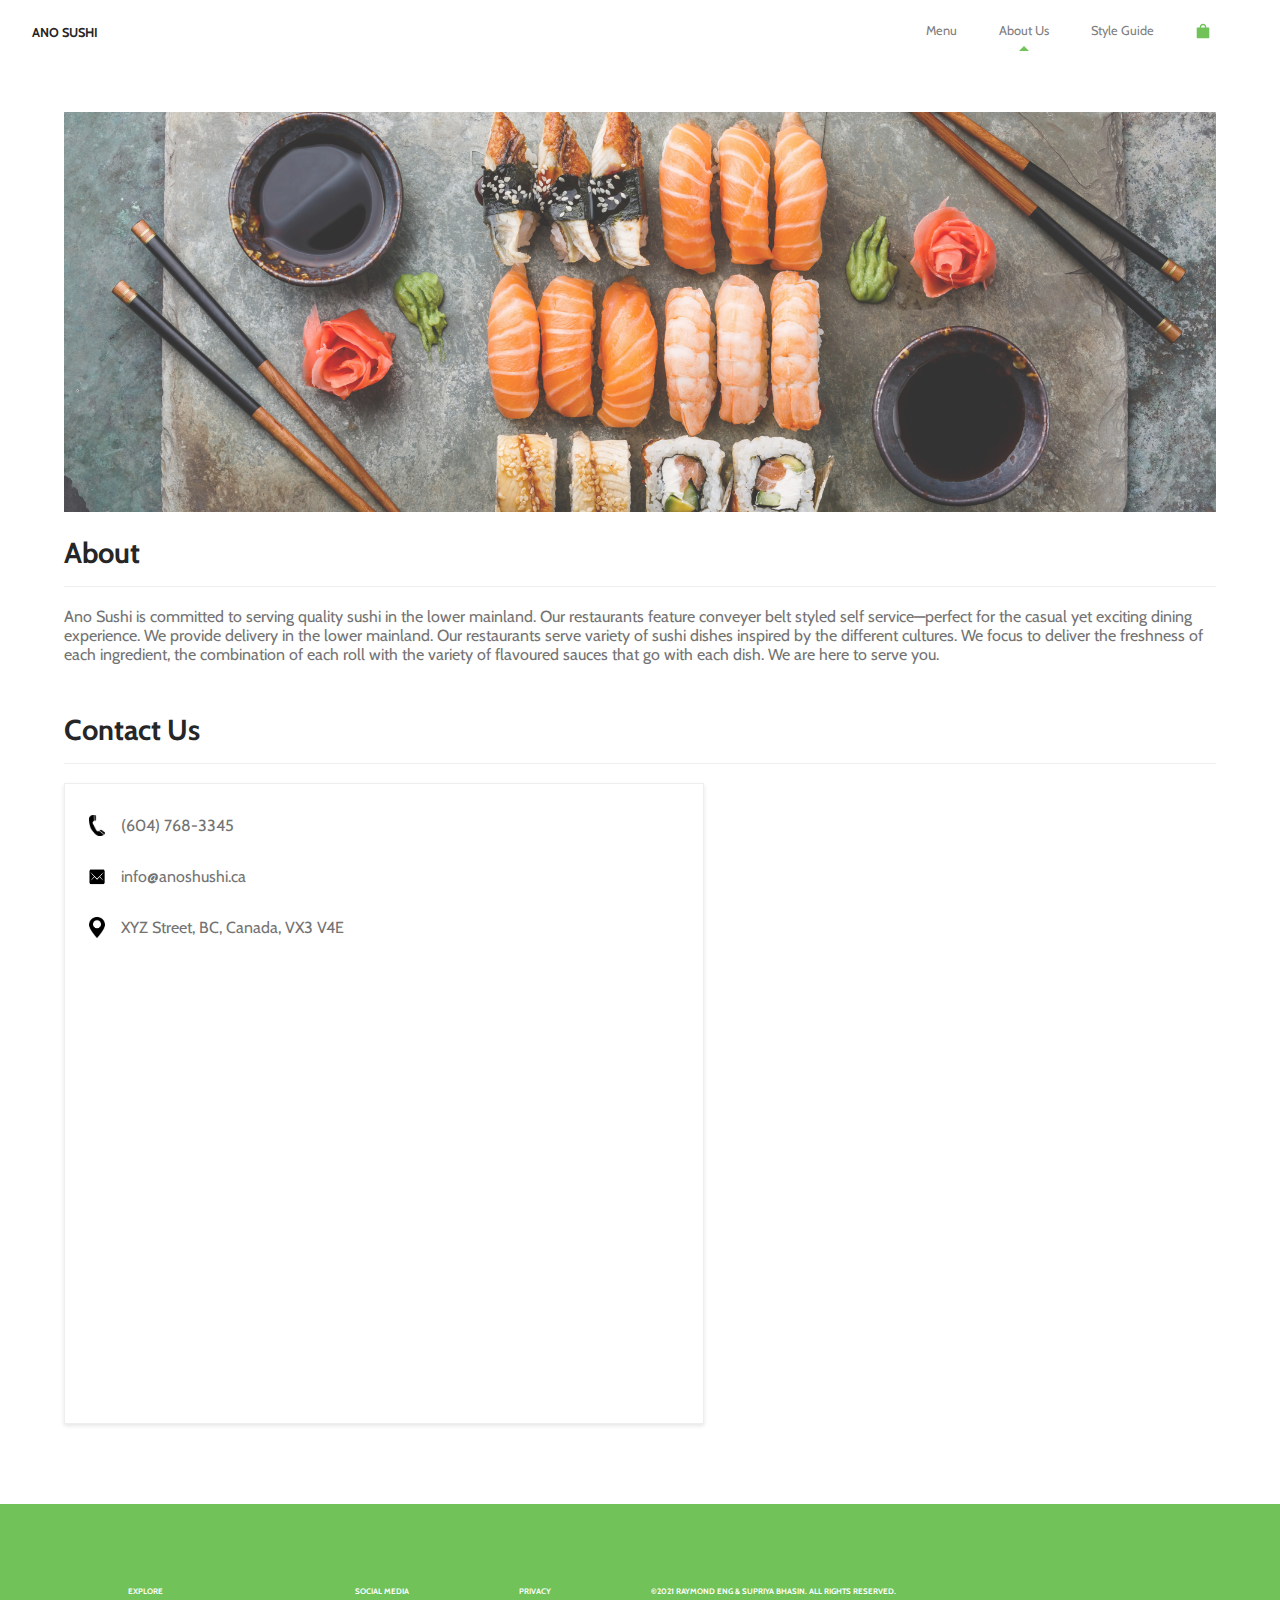
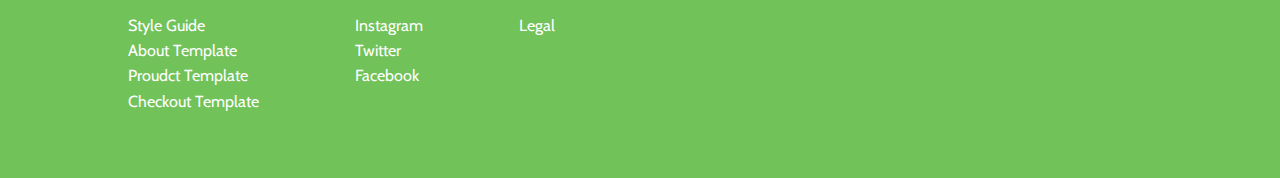
<file: company.html>
<!DOCTYPE html>
<html lang="en">
  <head>
    <meta charset="UTF-8" />
    <meta name="viewport" content="width=device-width, initial-scale=1.0" />
    <title>Ano Sushi About</title>
    <link rel="stylesheet" href="styles/style.css" />
    <link rel="preconnect" href="https://fonts.gstatic.com" />
    <link
      href="https://fonts.googleapis.com/css2?family=Cabin:wght@400;500&display=swap"
      rel="stylesheet"
    />
    <script src="scripts/menu.js" defer></script>
  </head>
  <body>
    <header>
      <nav class="nav">
        <a href="./" class="nav-brand__link">
          <div class="nav__brand">
            <h2 class="brand__text">Ano Sushi</h2>
          </div>
        </a>
        <div class="nav__pages">
          <a href="./" class="nav__link">Menu</a>
          <a href="./company.html" class="nav__link active">About Us</a>
          <a href="./style-guide.html" class="nav__link">Style Guide</a>
          <a href="./checkout.html" class="nav__link">
            <svg viewBox="64 64 896 896" focusable="false" class="icon">
              <path
                d="M832 312H696v-16c0-101.6-82.4-184-184-184s-184 82.4-184 184v16H192c-17.7 0-32 14.3-32 32v536c0 17.7 14.3 32 32 32h640c17.7 0 32-14.3 32-32V344c0-17.7-14.3-32-32-32zm-208 0H400v-16c0-61.9 50.1-112 112-112s112 50.1 112 112v16z"
              />
            </svg>
          </a>
        </div>
        <div class="hamburger-menu">
          <div class="menu-bar"></div>
          <div class="menu-bar"></div>
          <div class="menu-bar"></div>
        </div>
      </nav>
    </header>
    <!-- MAIN CONTENT -->
    <div class="container">
      <section id="about">
        <centre>
          <img src="images/about.jpg" alt="ano sushi" class="img__bg" />
        </centre>
        <h1 class="title">About</h1>
        <p>
          Ano Sushi is committed to serving quality sushi in the lower mainland.
          Our restaurants feature conveyer belt styled self service—perfect for
          the casual yet exciting dining experience. We provide delivery in the
          lower mainland. Our restaurants serve variety of sushi dishes inspired
          by the different cultures. We focus to deliver the freshness of each
          ingredient, the combination of each roll with the variety of flavoured
          sauces that go with each dish. We are here to serve you.
        </p>
      </section>
      <section id="contact">
        <h1 class="title">Contact Us</h1>
        <div class="contact-us__box">
          <div class="contact-us__infoset">
            <img
              src="images/call.png"
              alt="phone icon"
              class="contact-us__icons"
            />
            <p class="contact-us__info">(604) 768-3345</p>
          </div>
          <div class="contact-us__infoset">
            <img
              src="images/email.png"
              alt="location icon"
              class="contact-us__icons"
            />
            <p class="contact-us__info">info@anoshushi.ca</p>
          </div>
          <div class="contact-us__infoset">
            <img
              src="images/location.png"
              alt="location icon"
              class="contact-us__icons"
            />
            <p class="contact-us__info">XYZ Street, BC, Canada, VX3 V4E</p>
          </div>
          <iframe
            class="contact-us__map"
            src="https://www.google.com/maps/embed?pb=!1m18!1m12!1m3!1d10412.363853061837!2d-123.10904436098792!3d49.274673569285575!2m3!1f0!2f0!3f0!3m2!1i1024!2i768!4f13.1!3m3!1m2!1s0x5486716449dfa265%3A0xed29b78cbb6c357b!2s1123%20Main%20St%2C%20Vancouver%2C%20BC%20V6A%204B6!5e0!3m2!1sen!2sca!4v1615437857407!5m2!1sen!2sca"
            height="450"
            allowfullscreen=""
            loading="lazy"
          ></iframe>
        </div>
      </section>
    </div>
    <footer class="footer">
      <section class="footer__section">
        <h6 class="footer__title">Explore</h6>
        <a href="./style-guide" class="footer__link">Style Guide</a>
        <a href="./about" class="footer__link">About Template</a>
        <a href="./product" class="footer__link">Proudct Template</a>
        <a href="./checkout" class="footer__link">Checkout Template</a>
      </section>
      <section class="footer__section">
        <h6 class="footer__title">Social media</h6>
        <a href="#" class="footer__link">Instagram</a>
        <a href="#" class="footer__link">Twitter</a>
        <a href="#" class="footer__link">Facebook</a>
      </section>
      <section class="footer__section">
        <h6 class="footer__title">Privacy</h6>
        <a href="#" class="footer__link">Legal</a>
      </section>
      <section class="footer__section">
        <h6 class="footer__title">
          ©2021 Raymond Eng & Supriya Bhasin. All rights reserved.
        </h6>
      </section>
    </footer>
  </body>
</html>
</file>
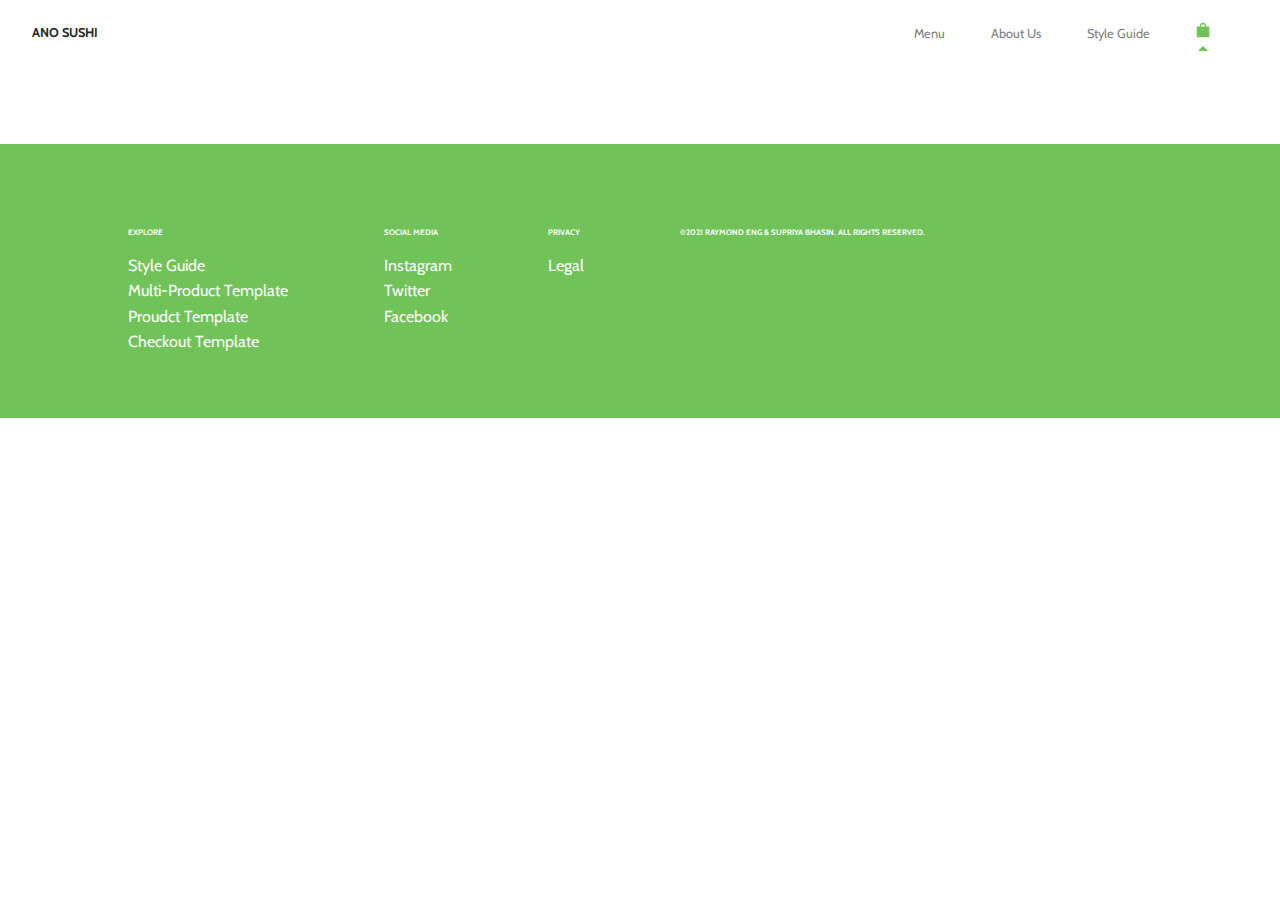
<file: page-template.html>
<!DOCTYPE html>
<html lang="en">
  <head>
    <meta charset="UTF-8" />
    <meta http-equiv="X-UA-Compatible" content="IE=edge" />
    <meta name="viewport" content="width=device-width, initial-scale=1.0" />
    <title>Ano Sushi - [TITLE HERE]</title>
    <link rel="stylesheet" href="styles/style.css" />
    <link rel="preconnect" href="https://fonts.gstatic.com" />
    <link
      href="https://fonts.googleapis.com/css2?family=Cabin:wght@400;500&display=swap"
      rel="stylesheet"
    />
    <script src="scripts/menu.js" defer></script>
  </head>
  <body>
    <nav class="nav">
      <a href="./" class="nav-brand__link">
        <div class="nav__brand">
          <h2 class="brand__text">Ano Sushi</h2>
        </div>
      </a>
      <div class="nav__pages">
        <a href="./" class="nav__link">Menu</a>
        <a href="./about.html" class="nav__link">About Us</a>
        <a href="./style-guide.html" class="nav__link">Style Guide</a>
        <a href="./checkout.html" class="nav__link active">
          <svg viewBox="64 64 896 896" focusable="false" class="icon">
            <path
              d="M832 312H696v-16c0-101.6-82.4-184-184-184s-184 82.4-184 184v16H192c-17.7 0-32 14.3-32 32v536c0 17.7 14.3 32 32 32h640c17.7 0 32-14.3 32-32V344c0-17.7-14.3-32-32-32zm-208 0H400v-16c0-61.9 50.1-112 112-112s112 50.1 112 112v16z"
            />
          </svg>
        </a>
      </div>
      <div class="hamburger-menu">
        <div class="menu-bar"></div>
        <div class="menu-bar"></div>
        <div class="menu-bar"></div>
      </div>
    </nav>
    <div class="container">
      <!-- INSERT CONTENT HERE -->
    </div>
    <footer class="footer">
      <section class="footer__section">
        <h6 class="footer__title">Explore</h6>
        <a href="./style-guide" class="footer__link">Style Guide</a>
        <a href="./" class="footer__link">Multi-Product Template</a>
        <a href="./product" class="footer__link">Proudct Template</a>
        <a href="./checkout" class="footer__link">Checkout Template</a>
      </section>
      <section class="footer__section">
        <h6 class="footer__title">Social media</h6>
        <a href="#" class="footer__link">Instagram</a>
        <a href="#" class="footer__link">Twitter</a>
        <a href="#" class="footer__link">Facebook</a>
      </section>
      <section class="footer__section">
        <h6 class="footer__title">Privacy</h6>
        <a href="#" class="footer__link">Legal</a>
      </section>
      <section class="footer__section">
        <h6 class="footer__title">
          ©2021 Raymond Eng & Supriya Bhasin. All rights reserved.
        </h6>
      </section>
    </footer>
  </body>
</html>
</file>
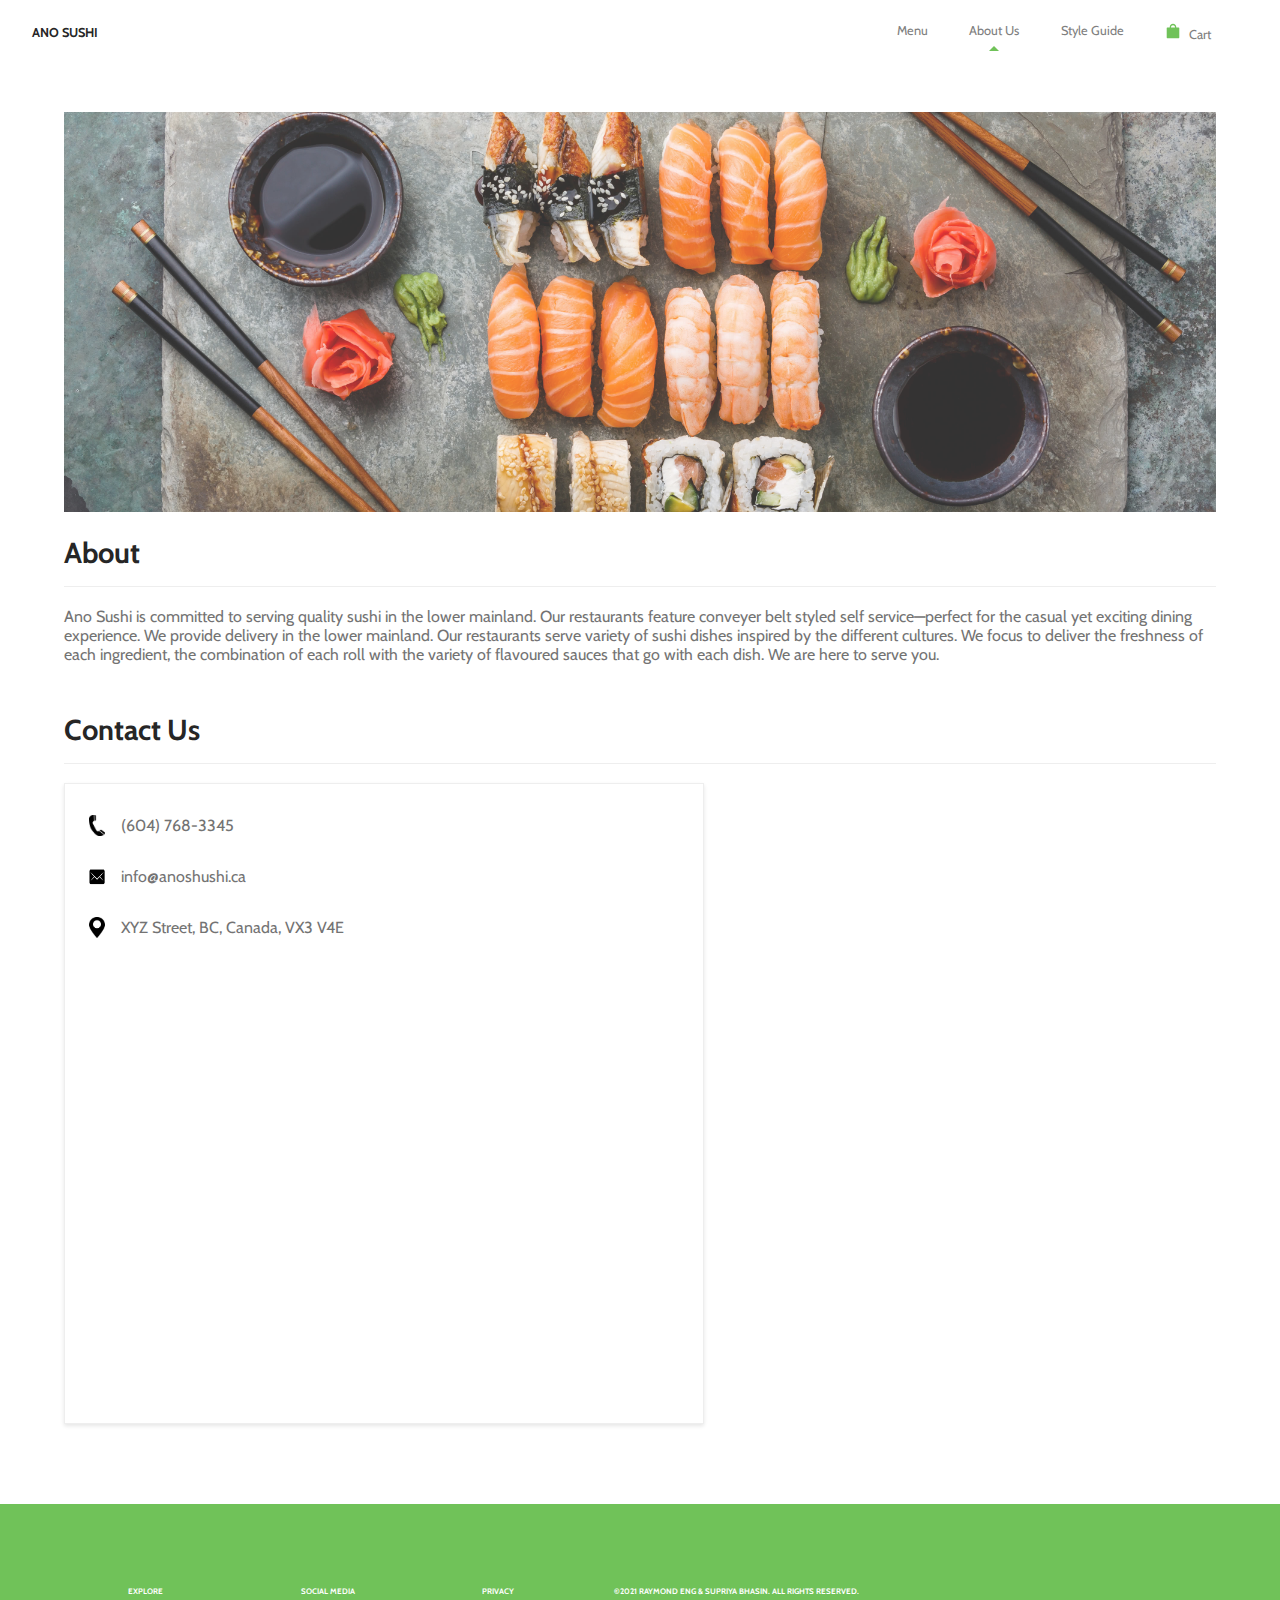
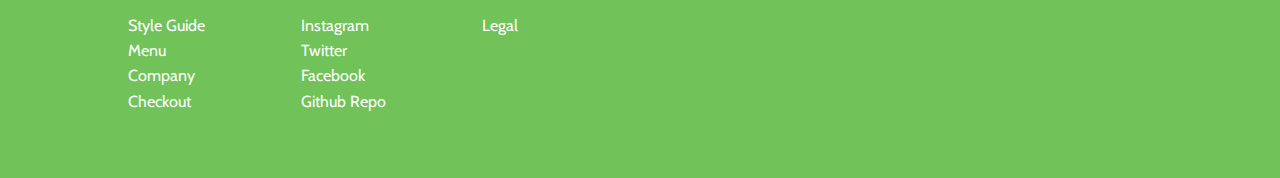
<file: pages/company.html>
<!DOCTYPE html>
<html lang="en">
  <head>
    <meta charset="UTF-8" />
    <meta name="viewport" content="width=device-width, initial-scale=1.0" />
    <title>Ano Sushi About</title>
    <link rel="stylesheet" href="../styles/style.css" />
    <link rel="preconnect" href="https://fonts.gstatic.com" />
    <link
      href="https://fonts.googleapis.com/css2?family=Cabin:wght@400;500&display=swap"
      rel="stylesheet"
    />
    <script src="../scripts/menu.js" defer></script>
  </head>
  <body>
    <header>
      <nav class="nav">
        <a href="../" class="nav-brand__link">
          <div class="nav__brand">
            <h2 class="brand__text">Ano Sushi</h2>
          </div>
        </a>
        <div class="nav__pages">
          <a href="../" class="nav__link">Menu</a>
          <a href="./company.html" class="nav__link active">About Us</a>
          <a href="./style-guide.html" class="nav__link">Style Guide</a>
          <a href="./checkout.html" class="nav__link">
            <svg
              viewBox="64 64 896 896"
              focusable="false"
              class="icon icon__checkout"
            >
              <path
                d="M832 312H696v-16c0-101.6-82.4-184-184-184s-184 82.4-184 184v16H192c-17.7 0-32 14.3-32 32v536c0 17.7 14.3 32 32 32h640c17.7 0 32-14.3 32-32V344c0-17.7-14.3-32-32-32zm-208 0H400v-16c0-61.9 50.1-112 112-112s112 50.1 112 112v16z"
              />
            </svg>
            <span>Cart</span>
          </a>
        </div>
        <div class="hamburger-menu">
          <div class="menu-bar"></div>
          <div class="menu-bar"></div>
          <div class="menu-bar"></div>
        </div>
      </nav>
    </header>
    <!-- MAIN CONTENT -->
    <div class="container">
      <section id="about">
        <img src="../images/about.jpg" alt="ano sushi" class="img__bg" />
        <h1 class="title">About</h1>
        <p>
          Ano Sushi is committed to serving quality sushi in the lower mainland.
          Our restaurants feature conveyer belt styled self service—perfect for
          the casual yet exciting dining experience. We provide delivery in the
          lower mainland. Our restaurants serve variety of sushi dishes inspired
          by the different cultures. We focus to deliver the freshness of each
          ingredient, the combination of each roll with the variety of flavoured
          sauces that go with each dish. We are here to serve you.
        </p>
      </section>
      <section id="contact">
        <h1 class="title">Contact Us</h1>
        <div class="contact-us__box">
          <div class="contact-us__infoset">
            <img
              src="../images/call.png"
              alt="phone icon"
              class="contact-us__icons"
            />
            <p class="contact-us__info">(604) 768-3345</p>
          </div>
          <div class="contact-us__infoset">
            <img
              src="../images/email.png"
              alt="location icon"
              class="contact-us__icons"
            />
            <p class="contact-us__info">info@anoshushi.ca</p>
          </div>
          <div class="contact-us__infoset">
            <img
              src="../images/location.png"
              alt="location icon"
              class="contact-us__icons"
            />
            <p class="contact-us__info">XYZ Street, BC, Canada, VX3 V4E</p>
          </div>
          <iframe
            class="contact-us__map"
            src="https://www.google.com/maps/embed?pb=!1m18!1m12!1m3!1d10412.363853061837!2d-123.10904436098792!3d49.274673569285575!2m3!1f0!2f0!3f0!3m2!1i1024!2i768!4f13.1!3m3!1m2!1s0x5486716449dfa265%3A0xed29b78cbb6c357b!2s1123%20Main%20St%2C%20Vancouver%2C%20BC%20V6A%204B6!5e0!3m2!1sen!2sca!4v1615437857407!5m2!1sen!2sca"
            height="450"
            allowfullscreen=""
            loading="lazy"
          ></iframe>
        </div>
      </section>
    </div>
    <footer class="footer">
      <section class="footer__section">
        <h6 class="footer__title">Explore</h6>
        <a href="./style-guide.html" class="footer__link">Style Guide</a>
        <a href="../" class="footer__link">Menu</a>
        <a href="./company.html" class="footer__link">Company</a>
        <a href="./checkout.html" class="footer__link">Checkout</a>
      </section>
      <section class="footer__section">
        <h6 class="footer__title">Social media</h6>
        <a href="#" class="footer__link">Instagram</a>
        <a href="#" class="footer__link">Twitter</a>
        <a href="#" class="footer__link">Facebook</a>
        <a href="https://github.com/rayon21/IAT339-P02" class="footer__link"
          >Github Repo</a
        >
      </section>
      <section class="footer__section">
        <h6 class="footer__title">Privacy</h6>
        <a href="#" class="footer__link">Legal</a>
      </section>
      <section class="footer__section">
        <h6 class="footer__title">
          ©2021 Raymond Eng & Supriya Bhasin. All rights reserved.
        </h6>
      </section>
    </footer>
  </body>
</html>
</file>
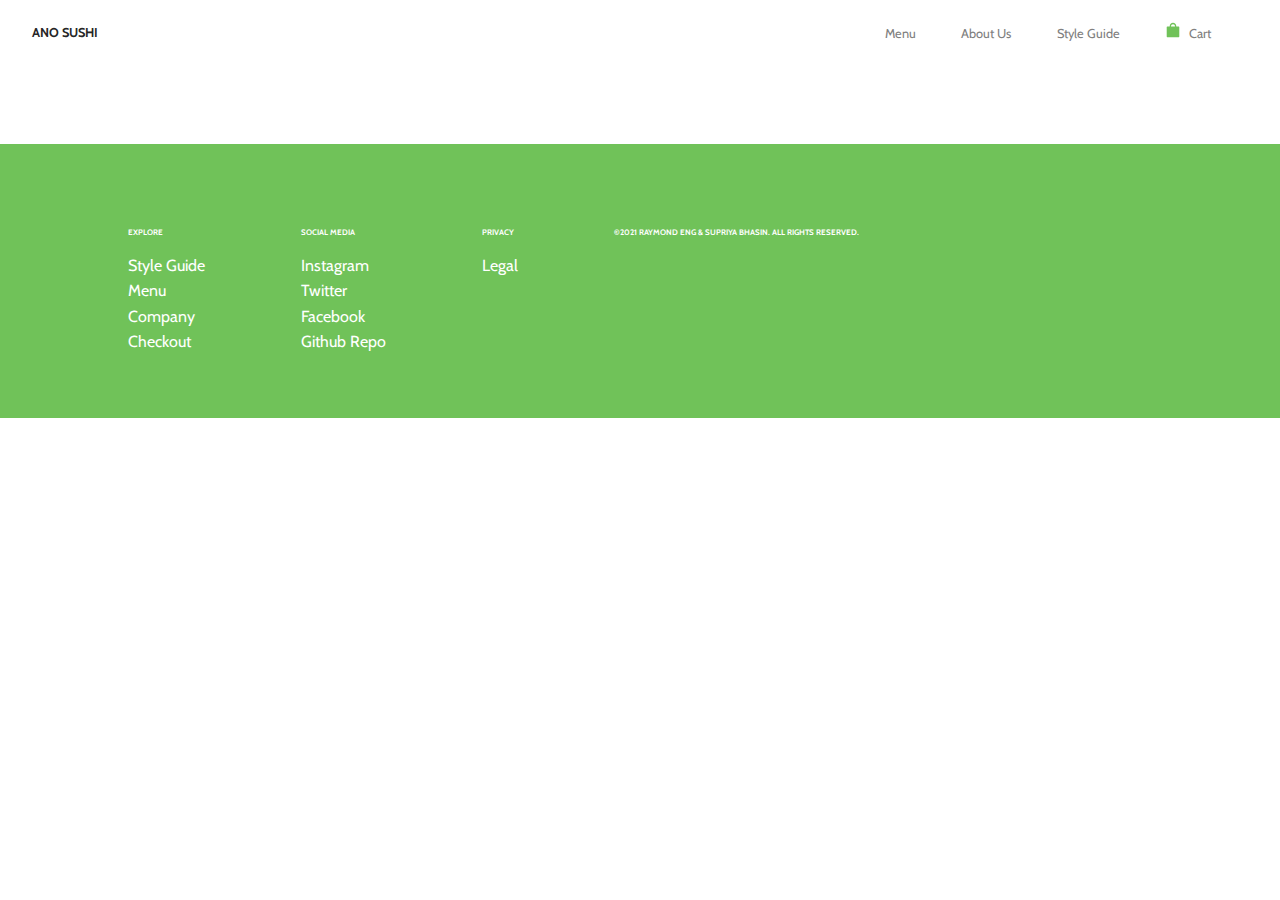
<file: pages/page-template.html>
<!DOCTYPE html>
<html lang="en">
  <head>
    <meta charset="UTF-8" />
    <meta http-equiv="X-UA-Compatible" content="IE=edge" />
    <meta name="viewport" content="width=device-width, initial-scale=1.0" />
    <title>Ano Sushi - [TITLE HERE]</title>
    <link rel="stylesheet" href="../styles/style.css" />
    <link rel="preconnect" href="https://fonts.gstatic.com" />
    <link
      href="https://fonts.googleapis.com/css2?family=Cabin:wght@400;500&display=swap"
      rel="stylesheet"
    />
    <script src="../scripts/menu.js" defer></script>
  </head>
  <body>
    <nav class="nav">
      <a href="../" class="nav-brand__link">
        <div class="nav__brand">
          <h2 class="brand__text">Ano Sushi</h2>
        </div>
      </a>
      <div class="nav__pages">
        <a href="../" class="nav__link">Menu</a>
        <a href="./about.html" class="nav__link">About Us</a>
        <a href="./style-guide.html" class="nav__link">Style Guide</a>
        <a href="./pages/checkout.html" class="nav__link">
          <svg
            viewBox="64 64 896 896"
            focusable="false"
            class="icon icon__checkout"
          >
            <path
              d="M832 312H696v-16c0-101.6-82.4-184-184-184s-184 82.4-184 184v16H192c-17.7 0-32 14.3-32 32v536c0 17.7 14.3 32 32 32h640c17.7 0 32-14.3 32-32V344c0-17.7-14.3-32-32-32zm-208 0H400v-16c0-61.9 50.1-112 112-112s112 50.1 112 112v16z"
            />
          </svg>
          <span>Cart</span>
        </a>
      </div>
      <div class="hamburger-menu">
        <div class="menu-bar"></div>
        <div class="menu-bar"></div>
        <div class="menu-bar"></div>
      </div>
    </nav>
    <div class="container">
      <!-- INSERT CONTENT HERE -->
    </div>
    <footer class="footer">
      <section class="footer__section">
        <h6 class="footer__title">Explore</h6>
        <a href="./style-guide.html" class="footer__link">Style Guide</a>
        <a href="../" class="footer__link">Menu</a>
        <a href="./company.html" class="footer__link">Company</a>
        <a href="./checkout.html" class="footer__link">Checkout</a>
      </section>
      <section class="footer__section">
        <h6 class="footer__title">Social media</h6>
        <a href="#" class="footer__link">Instagram</a>
        <a href="#" class="footer__link">Twitter</a>
        <a href="#" class="footer__link">Facebook</a>
        <a href="https://github.com/rayon21/IAT339-P02" class="footer__link"
          >Github Repo</a
        >
      </section>
      <section class="footer__section">
        <h6 class="footer__title">Privacy</h6>
        <a href="#" class="footer__link">Legal</a>
      </section>
      <section class="footer__section">
        <h6 class="footer__title">
          ©2021 Raymond Eng & Supriya Bhasin. All rights reserved.
        </h6>
      </section>
    </footer>
  </body>
</html>
</file>
<file: styles/style.css>
* {
  box-sizing: border-box;
}

:root {
  --side-bar-width-default: 30%;
  --primary: #70c259;
  --primary-darker: #569444;
  --secondary: #ef832b;
  --red: #dc3545;
  --link-blue: #007bff;
  --gray500: #808080;
  --gray300: #b5b5b5;
  --border-radius-product: 1rem;

  --box-shadow-low: 0 2px 4px rgba(0, 0, 0, 0.1);
}

/* https://stackoverflow.com/questions/4086107/ */
html {
  scroll-padding-left: var(--side-bar-width-default);
  scroll-behavior: smooth;
}

body {
  font-family: "Cabin", sans-serif;
  color: #262626;
  margin: 0;
  padding: 0;
}

h1 {
  font-size: 1.8rem;
}

p,
sub {
  color: #737373;
}

input[type="radio"]:hover {
  cursor: pointer;
}

::placeholder {
  color: var(--gray300);
}

section {
  margin: 3rem 0;
}

/* UTIL */

.w-100 {
  width: 100%;
}

.mt-1 {
  margin-top: 1rem;
}

.mt-5 {
  margin-top: 5rem;
}

/* COLUMN */
.style-guide {
  display: flex;
}

aside {
  position: sticky;
  align-self: flex-start;
  width: var(--side-bar-width-default);
  top: 0;
}

.side-nav {
  display: flex;
  flex-direction: column;
  align-items: center;
  height: 100%;
  margin-top: 2rem;
}

.side-nav__heading {
  text-transform: uppercase;
  font-size: 0.5rem;
  color: var(--gray500);
  margin: 0.8rem 0;
}

.side-nav__link {
  text-decoration: none;
  padding: 0.5rem;
  color: var(--gray500);
}

.side-nav__link:hover {
  text-decoration: underline;
  color: var(--primary);
}

.code-block {
  background-color: #272c34;
  border-radius: 4px;
  padding: 1.2rem 2rem;
  padding-bottom: 0;
  margin-top: 2rem;
  color: #fff;
  max-height: 20rem;
  overflow: scroll;
}

main {
  position: relative;
  width: calc(100% - var(--side-bar-width-default));
  padding: 0 2rem;
}

.title {
  padding-bottom: 1rem;
  border-bottom: 1px solid #eee;
}

/* COMPONENTS */

.link {
  text-decoration: none;
  color: var(--link-blue);
}

.link:hover {
  text-decoration: underline;
  color: var(--primary);
}

.btn {
  display: inline-block;
  text-align: center;
  text-decoration: none;
  border: none;
  border-radius: 20px;
  padding: 0.8rem 1.2rem;
}

.btn:hover {
  cursor: pointer;
}

.btn-submit {
  background-color: var(--primary);
  color: #fff;
}

.btn-submit:hover {
  background-color: var(--primary-darker);
}

.label {
  margin-right: 1rem;
}

.form-group {
  display: flex;
  flex-direction: column;
}

.form-label {
  margin-bottom: 0.5rem;
  color: var(--gray500);
  font-size: 0.8rem;
}

.text-input {
  padding: 0.75rem 1rem;
  border: 1px solid #ddd;
  border-radius: 10px;
  transition: border-color 0.5s;
}

.text-input:focus {
  outline: 0;
  border-color: var(--primary);
}

.btn-reset {
  border: 1px solid #eee;
  background-color: transparent;
  transition: background-color 0.2s;
}

.btn-reset:hover {
  background-color: var(--red);
  color: white;
}

.imglink {
  border-top-left-radius: var(--border-radius-product);
  border-top-right-radius: var(--border-radius-product);
  width: 200px;
  height: 200px;
  object-fit: cover;
  border-color: #569444;
  border-width: thick;
  border-style: double;
}
.imglink:hover,
.imglink:focus {
  border-color: #ef832b;
  transition-property: border-color;
  transition-duration: 0.3s;
}

.nav {
  height: 4rem;
  display: flex;
  justify-content: space-between;
  align-items: center;
  padding: 0 2rem;
}

.nav__link {
  text-align: center;
  font-size: 0.8rem;
  color: var(--gray500);
  text-decoration: none;
  margin-right: 2rem;
  padding: 0.3rem;
  position: relative;
}

.nav__link:hover {
  text-decoration: underline;
  color: var(--primary);
}

.nav__link.active::after {
  content: "";
  position: absolute;
  border-left: 5px solid transparent;
  border-right: 5px solid transparent;
  border-bottom: 5px solid var(--primary);
  top: 100%;
  left: calc(50% - 5px);
}

.icon {
  width: 1rem;
  fill: var(--primary);
}

.icon:hover {
  cursor: pointer;
}

.icon__checkout {
  margin-right: 0.3rem;
}

.brand__text {
  font-size: 0.8rem;
  text-transform: uppercase;
}

.hamburger-menu {
  display: none;
}

.hamburger-menu:hover {
  cursor: pointer;
}

.hamburger-menu:hover .menu-bar {
  background-color: var(--primary);
}

.menu-bar {
  height: 0.2rem;
  width: 1.2rem;
  background-color: var(--gray500);
  margin-bottom: 0.2rem;
}

.product-grid {
  display: flex;
  flex-wrap: wrap;
  gap: 1rem;
}

.product {
  display: inline-flex;
  flex-direction: column;
  border: 1px solid #eee;
  box-shadow: var(--box-shadow-low);
  border-radius: var(--border-radius-product);
  width: 13rem;
}

.product__info {
  padding: 1rem;
}

.product__name {
  margin: 0.5rem 0;
}

.product__description {
  font-size: 0.8rem;
}

.product__img {
  border-top-left-radius: var(--border-radius-product);
  border-top-right-radius: var(--border-radius-product);
  width: 100%;
  height: 200px;
  object-fit: cover;
}

.product__bottom {
  display: flex;
  justify-content: space-between;
  align-items: center;
}

.payment-form {
  box-shadow: var(--box-shadow-low);
  border: 1px solid #eee;
  padding: 1rem 1.5rem;
  max-width: 30rem;
}

.card-credentials {
  display: flex;
  gap: 1rem;
}

.card-number-group {
  flex-grow: 1;
}

.cvv-number-group,
.card-exp-month,
.card-exp-year {
  width: 5rem;
}

.card-expiry {
  display: flex;
  align-items: flex-end;
  gap: 0.5rem;
}

.accepted-payments {
  width: 10rem;
}

.payment-form__bottom {
  margin: 1.5rem 0;
  justify-content: space-between;
  display: flex;
  align-items: center;
}

.quantity-price-container {
  display: flex;
  align-items: center;
  gap: 1rem;
}

.cart-container {
  padding: 2rem;
  box-shadow: var(--box-shadow-low);
  border: 1px solid #eee;
  border-radius: 5px;
}

.cart-item {
  display: flex;
  align-items: center;
  gap: 2rem;
  margin-bottom: 2rem;
}

.cart-item:last-child {
  margin-bottom: 0;
}

.cart-item__img {
  width: 3rem;
  height: 3rem;
  object-fit: cover;
  border-radius: 50%;
}

.cart__product-info {
  display: flex;
  flex-direction: column;
  width: 14rem;
}

.cart__product-name {
  font-size: 1rem;
  margin: 0;
}

.cart__product-desc {
  margin: 0;
}

.quantity__btn {
  border: 0;
  padding: 0.5rem;
  border-radius: 5px;
  background-color: transparent;
  border: 1px solid var(--gray300);
  color: var(--gray500);
  margin: 0 0.5rem;
  width: 2rem;
}

.quantity__btn:hover {
  background-color: var(--primary);
  color: #fff;
  cursor: pointer;
}

.color-swatches {
  display: flex;
  flex-wrap: wrap;
}

.color-swatch {
  width: 10rem;
  margin-bottom: 1rem;
}

.color-swatch__color {
  height: 2rem;
  width: 3rem;
  border-radius: 5px;
}

.bg-primary {
  background-color: var(--primary);
}

.bg-secondary {
  background-color: var(--secondary);
}

.bg-gray500 {
  background-color: var(--gray500);
}

.color-swatch__hex {
  color: var(--gray500);
  display: block;
  margin-top: 0.5rem;
}

.figure {
  display: inline-block;
  margin: 0;
}

.figcaption {
  font-size: 0.8rem;
  color: var(--gray500);
  position: relative;
  bottom: 2rem;
  left: 3rem;
}

.img-500 {
  max-width: 500px;
  width: 100%;
}

.citations {
  display: flex;
  flex-direction: column;
}

.icon-title {
  display: flex;
}

.icon-title__icon {
  width: 1.4rem;
  margin-left: 0.8rem;
}

@media only screen and (max-width: 500px) {
  .style-guide {
    flex-direction: column;
  }

  aside {
    position: static;
    display: flex;
    width: 100%;
    justify-content: center;
  }

  main {
    width: 100%;
  }
}

.container {
  max-width: 1300px;
  margin: 0 auto;
  padding: 0 4rem;
}

@media only screen and (max-width: 600px) {
  .container {
    padding: 0 1rem;
  }

  .card-credentials {
    flex-direction: column;
  }

  .payment-form__bottom {
    flex-direction: column;
  }

  .accepted-payments {
    margin-top: 1rem;
  }

  .product {
    width: 100%;
  }

  .product__bottom {
    margin-top: 1rem;
  }

  .footer {
    flex-direction: column;
  }

  .icon {
    fill: white;
  }

  /* HAMBURGER MENU */
  .hamburger-menu {
    display: block;
  }

  .nav__pages {
    display: none;
    position: absolute;
    flex-direction: column;
    left: 0;
    background-color: var(--primary);
    width: 100%;
    padding: 1rem;
    z-index: 2;
    top: 4rem;
  }

  .nav__link {
    padding: 1rem;
    color: #fff;
  }

  .nav__link:hover {
    color: #fff;
    background-color: var(--primary-darker);
  }

  .nav {
    position: relative;
  }
}

@media only screen and (max-width: 1100px) {
  .quantity-price-container {
    display: flex;
    align-items: center;
    justify-content: space-between;
    min-width: 50%;
  }

  .cart-container {
    align-items: center;
  }

  .cart-item {
    flex-direction: column;
  }

  .cart__product-info {
    text-align: center;
  }
}

.footer {
  min-height: 15rem;
  background-color: var(--primary);
  margin-top: 5rem;
  padding: 3rem 5rem;
  display: flex;
  flex-wrap: wrap;
}

.footer__section {
  flex-direction: column;
  display: flex;
  margin: 1rem 3rem;
}

.footer__link {
  color: #fff;
  text-decoration: none;
  margin: 0.2rem 0;
}

.footer__link:hover {
  text-decoration: underline;
}

.footer__title {
  color: #fff;
  text-transform: uppercase;
  font-size: 0.5rem;
  margin-bottom: 1rem;
}

.nav-brand__link {
  text-decoration: none;
  color: #262626;
}

/* PRODUCT DETAIL */
.detail__container {
  display: flex;
  justify-content: center;
}

.detail__price {
  font-size: 1.4rem;
}

.detail__description {
  color: var(--gray500);
}

.detail__image {
  width: 20rem;
  margin-right: 4rem;
  object-fit: cover;
}

.product__feedback {
  padding-top: 2rem;
  border-top: 1px solid var(--gray300);
}

.product__rating {
  margin-top: 1rem;
}

.smile-icon {
  width: 1.6rem;
  fill: var(--gray300);
  margin-right: 0.3rem;
}

.--rating-hover:hover {
  fill: var(--primary);
  cursor: pointer;
}

.--primary-fill {
  fill: var(--primary);
}

.feedback__form {
  margin-top: 2rem;
  border-radius: 4px;
}

/* COMPANY */
.img__bg {
  width: 100%;
  object-fit: cover;
  opacity: 80%;
  height: 25rem;
}

.contact-us__box {
  box-shadow: var(--box-shadow-low);
  border: 1px solid #eee;
  padding: 1rem 1.5rem;
  max-width: 40rem;
}

.contact-us__icons {
  padding-top: 0-0.5rem;
  width: 1rem;
  height: 1.3rem;
}

.contact-us__info {
  padding: 1rem;
  margin: 0;
}

.contact-us__infoset {
  display: flex;
  align-content: center;
  align-items: center;
  margin: 0;
}

.contact-us__map {
  border: 0;
  width: 100%;
}

/* NEWS ARITCLES */
.--dflex-inbetween {
  display: flex;
  justify-content: space-between;
  align-items: center;
}

.news__date {
  color: var(--gray500);
}

@media only screen and (max-width: 700px) {
  .detail__container {
    flex-direction: column;
    margin-top: 1rem;
  }

  .detail__info {
    margin-top: 2rem;
  }
}

.hero-header {
  background-color: #f2feff;
  padding: 4rem 4rem;
  position: relative;
}

.hero__image {
  position: absolute;
  width: 20rem;
  top: 2rem;
  right: 2rem;
}

@media only screen and (max-width: 830px) {
  .hero__image {
    display: none;
  }
}

.added-cost {
  color: var(--gray500);
  margin-left: 0.5rem;
}

.extra-section {
  width: 20rem;
  margin-top: 0;
}
</file>
